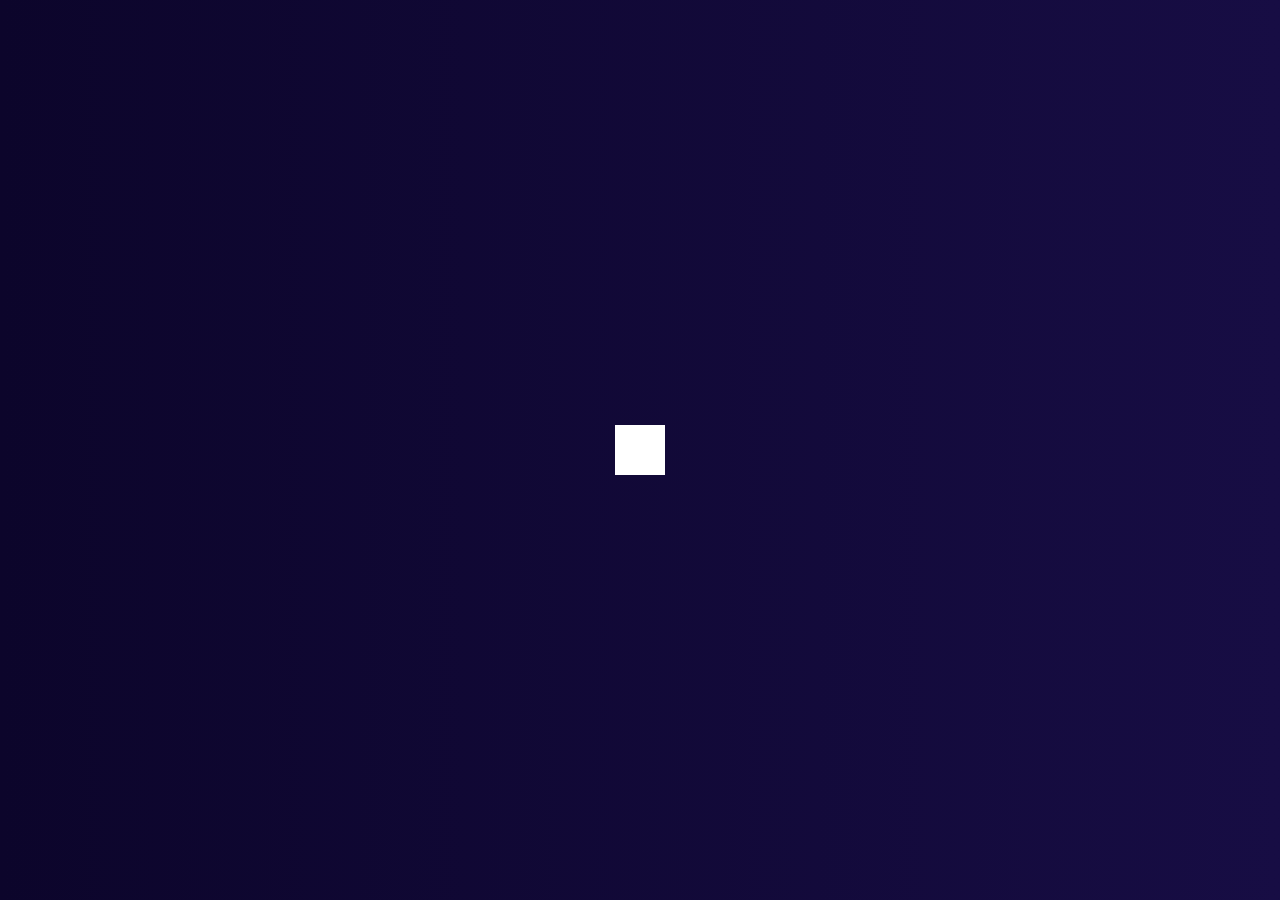
<file: hiddenSearch/index.html>
<!DOCTYPE html>
<html lang="en">
  <head>
    <meta charset="UTF-8" />
    <meta name="viewport" content="width=device-width, initial-scale=1.0" />
    <link
      rel="stylesheet"
      href="https://cdnjs.cloudflare.com/ajax/libs/font-awesome/5.14.0/css/all.min.css"
      integrity="sha512-1PKOgIY59xJ8Co8+NE6FZ+LOAZKjy+KY8iq0G4B3CyeY6wYHN3yt9PW0XpSriVlkMXe40PTKnXrLnZ9+fkDaog=="
      crossorigin="anonymous"
    />
    <link rel="stylesheet" href="style.css" />
    <title>Hidden Search</title>
  </head>
  <body>
    <div class="search">
      <input type="text" class="input" placeholder="Search..." />
      <button class="btn">
        <i class="fas fa-search"></i>
      </button>
    </div>
    <script src="script.js"></script>
  </body>
</html>
</file>
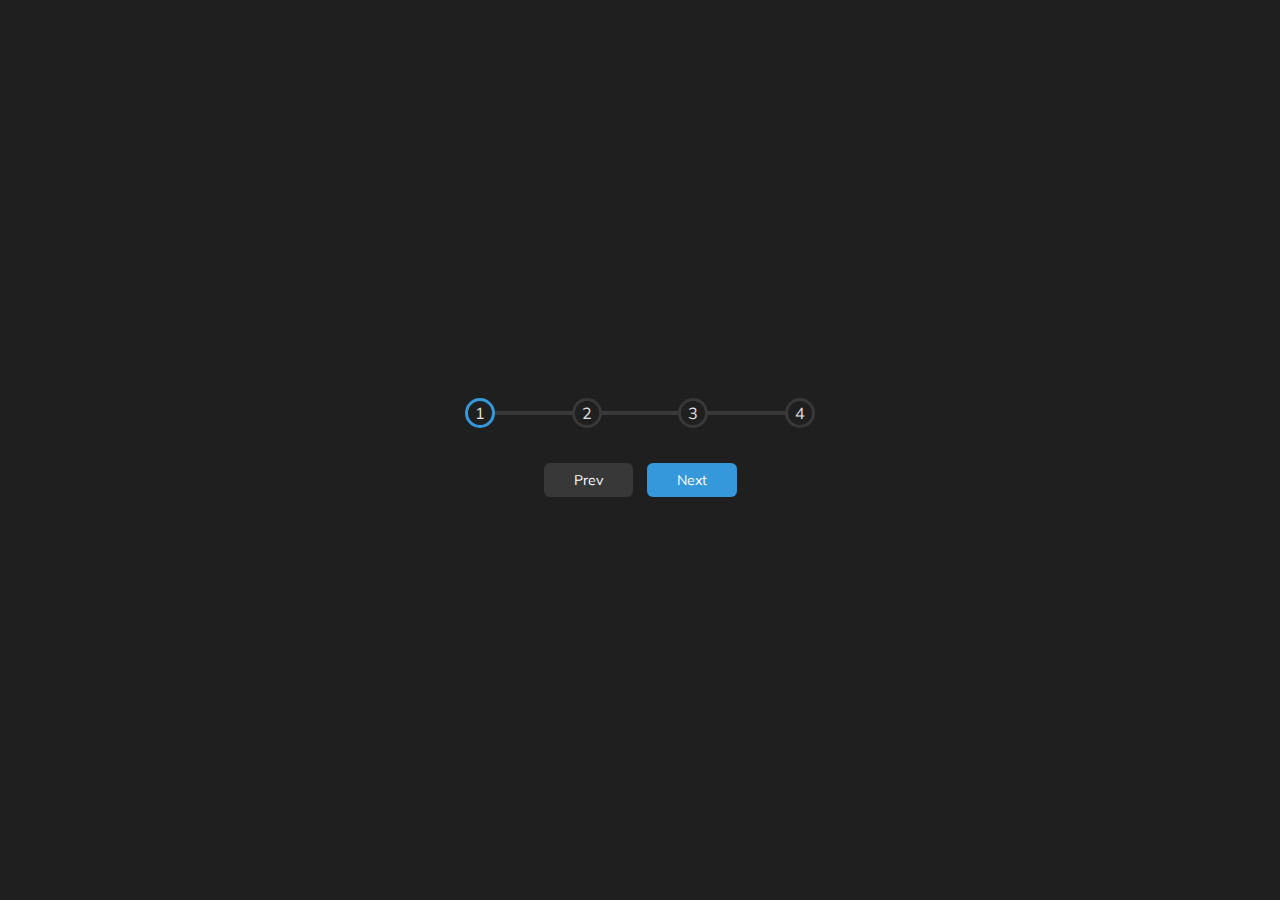
<file: progressSteps/index.html>
<!DOCTYPE html>
<html lang="en">
  <head>
    <meta charset="UTF-8" />
    <meta name="viewport" content="width=device-width, initial-scale=1.0" />
    <link rel="stylesheet" href="style.css" />
    <title>Progress Steps</title>
  </head>
  <body>
    <div class="container">
      <div class="progress-container">
        <div class="progress" id="progress"></div>
        <div class="circle active">1</div>
        <div class="circle">2</div>
        <div class="circle">3</div>
        <div class="circle">4</div>
      </div>

      <button class="btn" id="prev" disabled>Prev</button>
      <button class="btn" id="next">Next</button>
    </div>
    <script src="script.js"></script>
  </body>
</html>
</file>
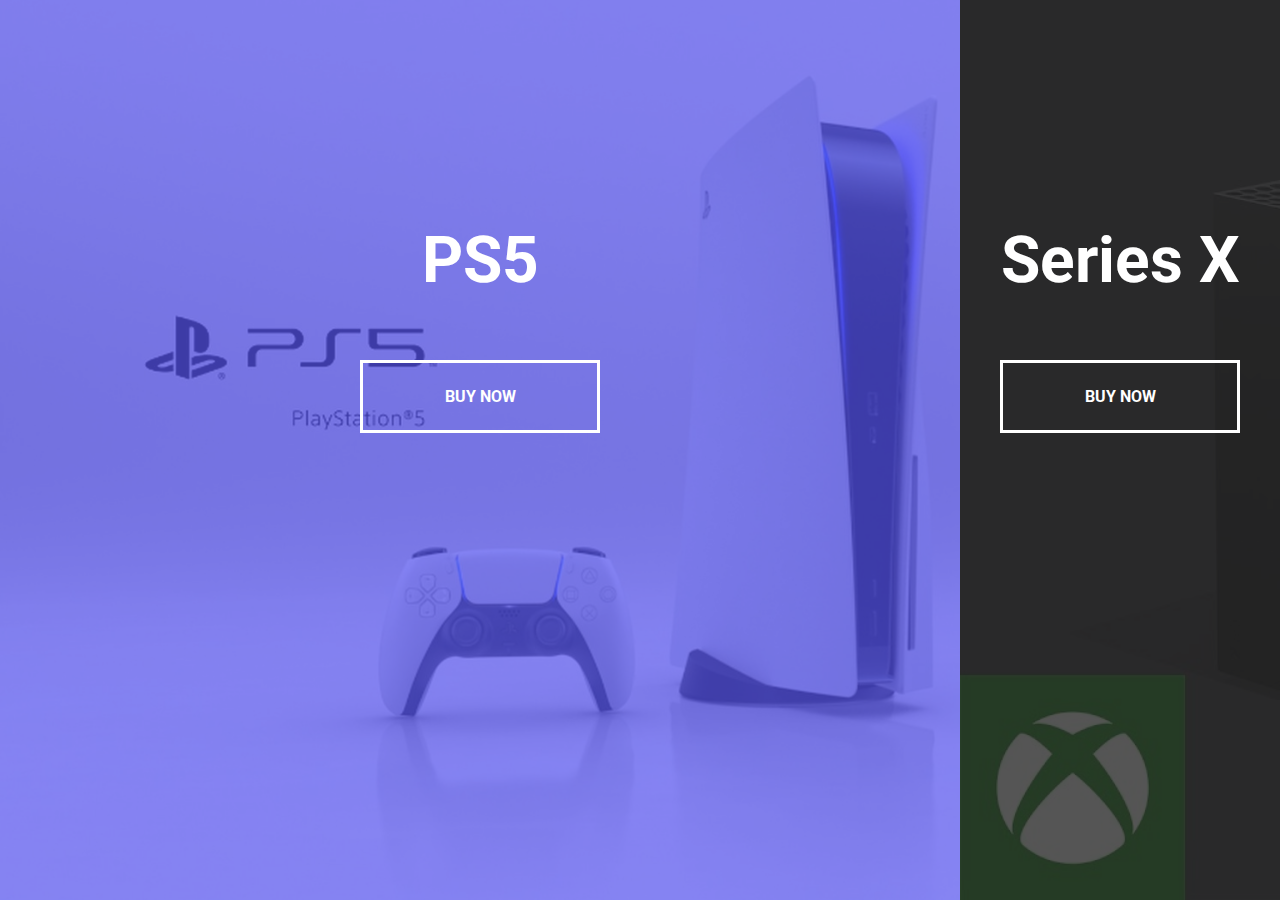
<file: splitLandingPage/index.html>
<!DOCTYPE html>
<html lang="en">
  <head>
    <meta charset="UTF-8" />
    <meta http-equiv="X-UA-Compatible" content="IE=edge" />
    <meta name="viewport" content="width=device-width, initial-scale=1.0" />
    <link rel="stylesheet" href="style.css" />
    <title>Split landing page</title>
  </head>
  <body>
    <div class="container">
      <div class="split left">
        <h1>PS5</h1>
        <a href="#" class="btn">Buy Now</a>
      </div>
      <div class="split right">
        <h1>Series X</h1>
        <a href="#" class="btn">Buy Now</a>
      </div>
    </div>

    <script src="script.js"></script>
  </body>
</html>
</file>
<file: hiddenSearch/style.css>
@import url('https://fonts.googleapis.com/css2?family=Roboto:wght@400;700&display=swap');

* {
  box-sizing: border-box;
}

body {
  background-image: linear-gradient(90deg, #0c052b, #170d44);
  font-family: 'Roboto', sans-serif;
  display: flex;
  align-items: center;
  justify-content: center;
  height: 100vh;
  overflow: hidden;
  margin: 0;
}

.search {
  position: relative;
  height: 50px;
}

.search .input {
  background-color: #fff;
  border: 0;
  font-size: 18px;
  padding: 15px;
  height: 50px;
  width: 50px;
  transition: width 0.3s ease;
}

.btn {
  background-color: #fff;
  border: 0;
  cursor: pointer;
  font-size: 24px;
  position: absolute;
  top: 0;
  left: 0;
  height: 50px;
  width: 50px;
  transition: transform 0.3s ease;
}

.btn:focus,
.input:focus {
  outline: none;
}

.search.active .input {
  width: 200px;
}

.search.active .btn {
  transform: translateX(198px);
}
</file>
<file: progressSteps/style.css>
@import url('https://fonts.googleapis.com/css?family=Muli&display=swap');

:root {
  --line-border-fill: #3498db;
  --line-border-empty: #383838;
}

* {
  box-sizing: border-box;
}

body {
  background-color: #1f1f1f;
  font-family: 'Muli', sans-serif;
  display: flex;
  align-items: center;
  justify-content: center;
  height: 100vh;
  overflow: hidden;
  margin: 0;
}

.container {
  text-align: center;
}

.progress-container {
  display: flex;
  justify-content: space-between;
  position: relative;
  margin-bottom: 30px;
  max-width: 100%;
  width: 350px;
}

.progress-container::before {
  content: '';
  background-color: var(--line-border-empty);
  position: absolute;
  top: 50%;
  left: 0;
  transform: translateY(-50%);
  height: 4px;
  width: 100%;
  z-index: -1;
}

.progress {
  background-color: var(--line-border-fill);
  position: absolute;
  top: 50%;
  left: 0;
  transform: translateY(-50%);
  height: 4px;
  width: 0%;
  z-index: -1;
  transition: 0.4s ease;
}

.circle {
  background-color: #1f1f1f;
  color: #e2e2e2;
  border-radius: 50%;
  height: 30px;
  width: 30px;
  display: flex;
  align-items: center;
  justify-content: center;
  border: 3px solid var(--line-border-empty);
  transition: 0.4s ease;
}

.circle.active {
  border-color: var(--line-border-fill);
}

.btn {
  background-color: var(--line-border-fill);
  color: #fff;
  border: 0;
  border-radius: 6px;
  cursor: pointer;
  font-family: inherit;
  padding: 8px 30px;
  margin: 5px;
  font-size: 14px;
}

.btn:active {
  transform: scale(0.98);
}

.btn:focus {
  outline: 0;
}

.btn:disabled {
  background-color: var(--line-border-empty);
  cursor: not-allowed;
}
</file>
<file: splitLandingPage/style.css>
@import url('https://fonts.googleapis.com/css2?family=Roboto:wght@400;700&display=swap');

:root {
  --left-bg-color: rgba(87, 84, 236, 0.7);
  --right-bg-color: rgba(43, 43, 43, 0.8);
  --left-btn-hover-color: rgba(87, 84, 236, 1);
  --right-btn-hover-color: rgba(28, 122, 28, 1);
  --hover-width: 75%;
  --other-width: 25%;
  --speed: 1000ms;
}

* {
  box-sizing: border-box;
}

body {
  font-family: 'Roboto', sans-serif;
  height: 100vh;
  overflow: hidden;
  margin: 0;
}

h1 {
  font-size: 4rem;
  color: #fff;
  position: absolute;
  left: 50%;
  top: 20%;
  transform: translateX(-50%);
  white-space: nowrap;
}

.btn {
  position: absolute;
  display: flex;
  align-items: center;
  justify-content: center;
  left: 50%;
  top: 40%;
  transform: translateX(-50%);
  text-decoration: none;
  color: #fff;
  border: #fff solid 0.2rem;
  font-size: 1rem;
  font-weight: bold;
  text-transform: uppercase;
  width: 15rem;
  padding: 1.5rem;
}

.split.left .btn:hover {
  background-color: var(--left-btn-hover-color);
  border-color: var(--left-btn-hover-color);
}

.split.right .btn:hover {
  background-color: var(--right-btn-hover-color);
  border-color: var(--right-btn-hover-color);
}

.container {
  position: relative;
  width: 100%;
  height: 100%;
  background: #333;
}

.split {
  position: absolute;
  width: 50%;
  height: 100%;
  overflow: hidden;
}

.split.left {
  left: 0;
  background: url('ps.jpg');
  background-repeat: no-repeat;
  background-size: cover;
}

.split.left::before {
  content: '';
  position: absolute;
  width: 100%;
  height: 100%;
  background-color: var(--left-bg-color);
}

.split.right {
  right: 0;
  background: url('xbox.jpg');
  background-repeat: no-repeat;
  background-size: cover;
}

.split.right::before {
  content: '';
  position: absolute;
  width: 100%;
  height: 100%;
  background-color: var(--right-bg-color);
}

.split.right,
.split.left,
.split.right::before,
.split.left::before {
  transition: all var(--speed) ease-in-out;
}

.hover-left .left {
  width: var(--hover-width);
}

.hover-left .right {
  width: var(--other-width);
}

.hover-right .right {
  width: var(--hover-width);
}

.hover-right .lefet {
  width: var(--other-width);
}

@media (max-width: 800px) {
  h1 {
    font-size: 2rem;
    top: 30%;
  }

  .btn {
    width: 12rem;
    padding: 1.2rem;
  }
}
</file>
